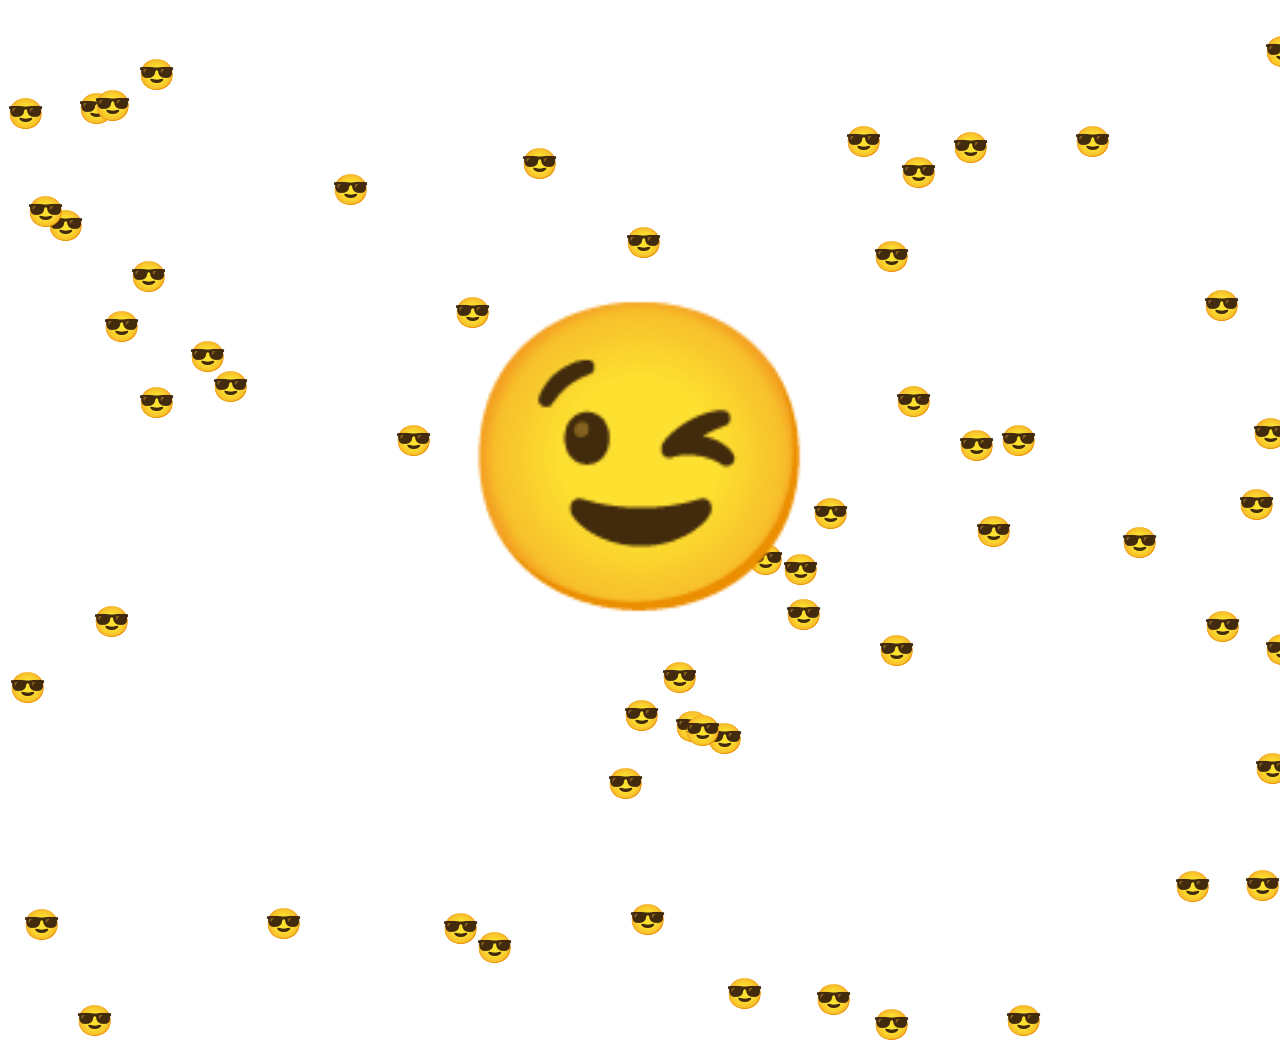
<file: wink/index.html>
<!DOCTYPE html>
<html lang="en">
<head>
    <meta charset="UTF-8">
    <meta name="viewport" content="width=device-width, initial-scale=1.0">
    <title>Random Emoji Display</title>
    <style>
        body {
            display: flex;
            justify-content: center;
            align-items: center;
            height: 100vh;
            flex-direction: column;
            font-size: 50px;
            position: relative;
        }
        .emoji-container {
            position: relative;
            display: flex;
            flex-wrap: wrap;
            width: 100vw;
            height: 100vh;
            justify-content: center;
            align-items: center;
        }
        .emoji {
            position: absolute;
            font-size: 30px;
        }
        .center-emoji {
            font-size: 600%;
            z-index: 10;
        }
    </style>
</head>
<body>
    <div class="emoji-container" id="emojiContainer">
        <div class="center-emoji" id="centerEmoji">😀</div>
    </div>
    <script>
        const emojis = ['😀', '😂', '😍', '🥳', '😎', '🤯', '😇', '🤩', '😜', '😏'];
        const specs = '😎';
        const wink = '😉';
        const randomEmoji = emojis[Math.floor(Math.random() * emojis.length)];
        document.getElementById("centerEmoji").textContent = wink;

        const container = document.getElementById("emojiContainer");
        for (let i = 0; i < 100; i++) {
            const smallEmoji = document.createElement("div");
            smallEmoji.textContent = specs;
            smallEmoji.className = "emoji";
            const angle = (i / 8) * (2 * Math.PI);
            const radius = 100;
            smallEmoji.style.left = `${Math.random() *2000}px`;
            smallEmoji.style.top = `${Math.random() *1000}px`;
            
            //smallEmoji.style.left = calc(var(--x) * 1vw)px;
            //smallEmoji.style.top = calc(var(--y) * 1vh)px;
            
            container.appendChild(smallEmoji);
        }
    </script>
</body>
</html>
</file>
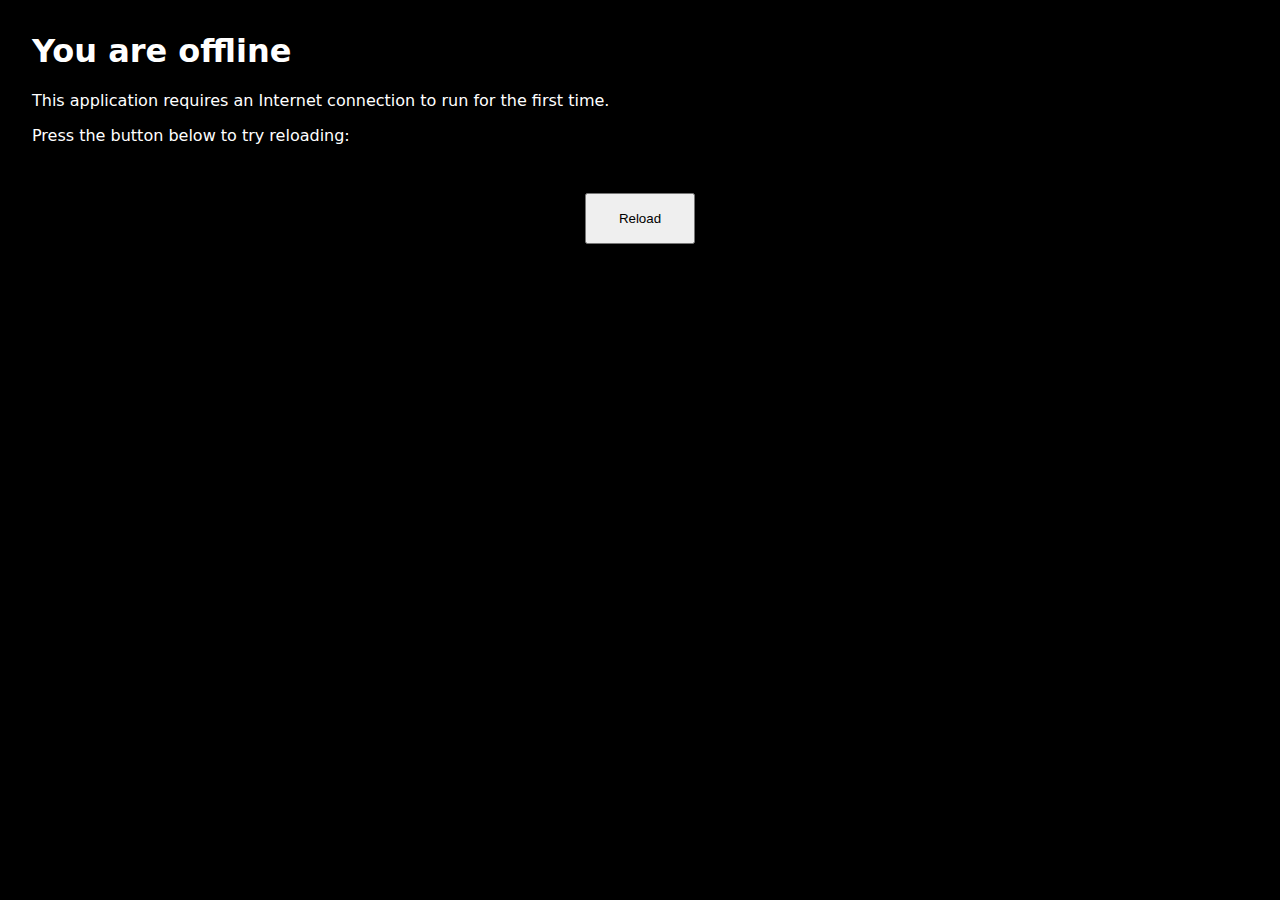
<file: riskit/index.offline.html>
<!DOCTYPE html>
<html lang="en">
	<head>
		<meta charset="utf-8">
		<meta http-equiv="X-UA-Compatible" content="IE=edge">
		<meta name="viewport" content="width=device-width, initial-scale=1">
		<title>You are offline</title>
		<style>
html {
	background-color: #000000;
	color: #ffffff;
}

body {
	font-family: system-ui, -apple-system, "Segoe UI", Roboto, "Helvetica Neue", Arial, "Noto Sans", sans-serif, "Apple Color Emoji", "Segoe UI Emoji", "Segoe UI Symbol", "Noto Color Emoji";
	margin: 2rem;
}

p {
	margin-block: 1rem;
}

button {
	display: block;
	padding: 1rem 2rem;
	margin: 3rem auto 0;
}
		</style>
	</head>
	<body>
		<h1>You are offline</h1>
		<p>This application requires an Internet connection to run for the first time.</p>
		<p>Press the button below to try reloading:</p>
		<button type="button">Reload</button>
		<script>
document.querySelector('button').addEventListener('click', () => {
	window.location.reload();
});
		</script>
	</body>
</html>
</file>
